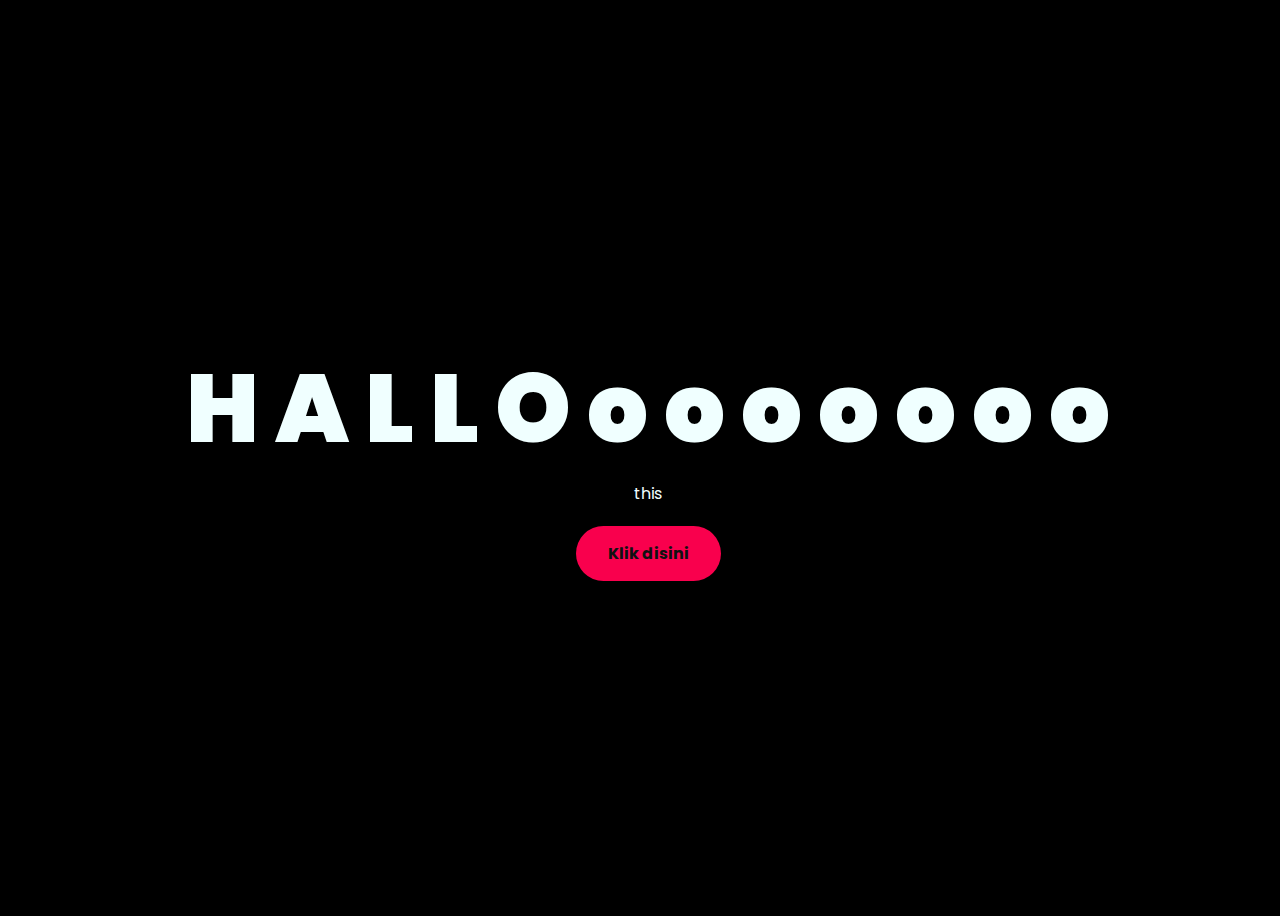
<file: index.html>
<!DOCTYPE html>
<html lang="en">
<head>
    <meta charset="UTF-8">
    <meta http-equiv="X-UA-Compatible" content="IE=edge">
    <meta name="viewport" content="width=device-width, initial-scale=1.0">
    <link rel="stylesheet" href="css/style.css">
    <link rel="icon" href="img/flowers.png" type="image/x-icon">
    <title>Flowers</title>
</head>
<body>
    <div class="greetings">
    <!-- silahkan menambah kata sesuai keinginan dengan <span>text...</span -->
        <span>H</span>
        <span>A</span>
        <span>L</span>
        <span>L</span>
        <span>O</span>
        <span>o</span>
        <span>o</span>
        <span>o</span>
        <span>o</span>
        <span>o</span>
        <span>o</span>
        <span>o</span>
        
    </div>
    <div class="description">
        <span>this</span>
    </div>

    <div class="button">
    <button>
            <a href="new.html">Klik disini</a>
    </div>

</body>
</html>
</file>
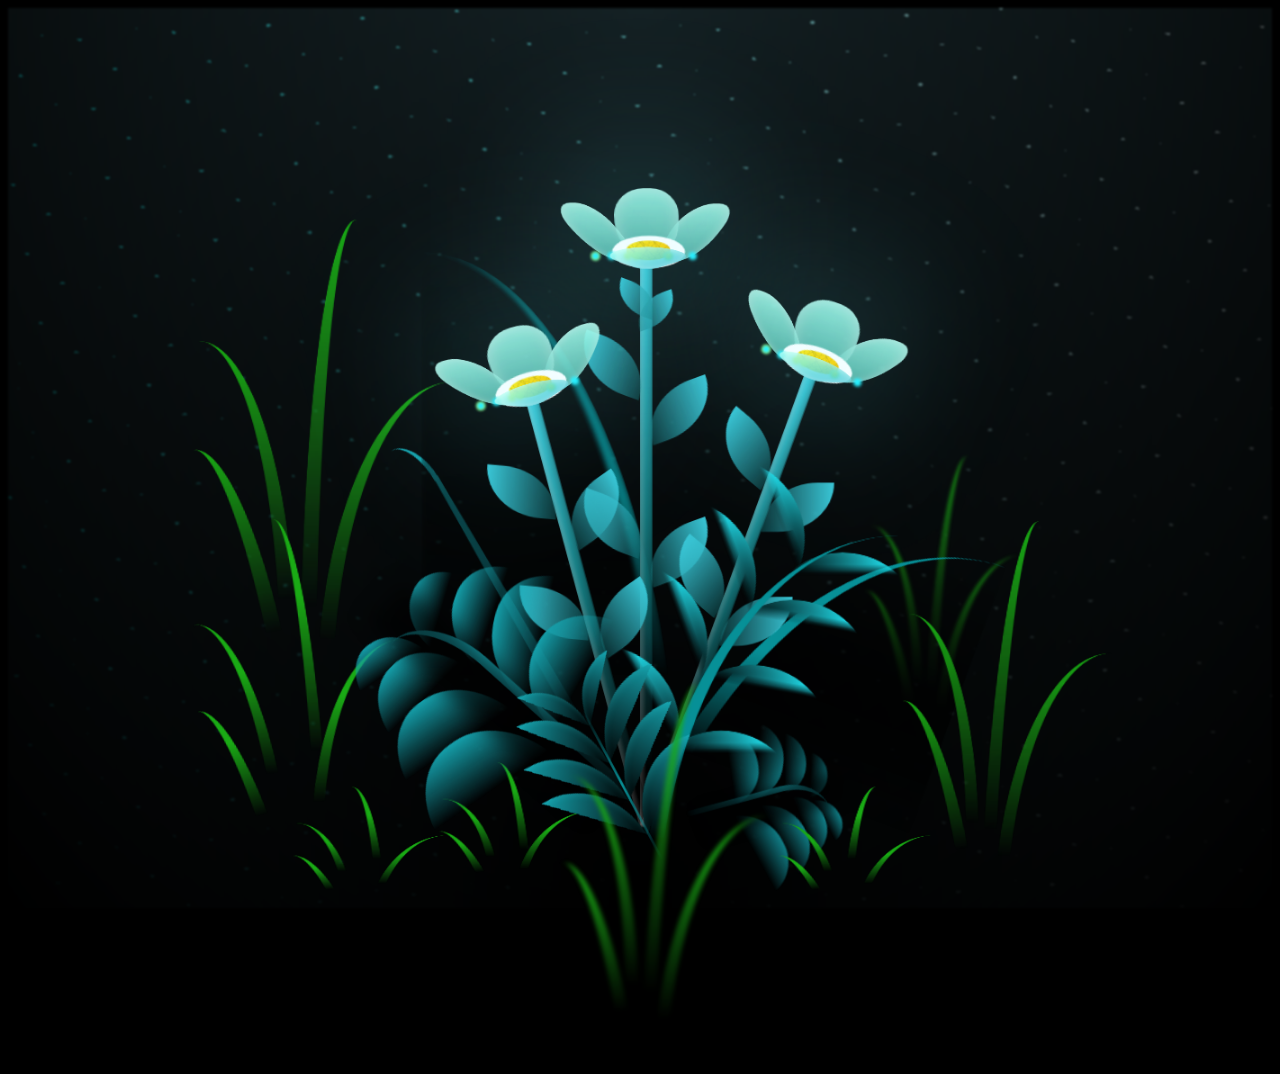
<file: flower.html>
<!DOCTYPE html>
<html lang="en">
<head>
    <meta charset="UTF-8">
    <meta http-equiv="X-UA-Compatible" content="IE=edge">
    <meta name="viewport" content="width=device-width, initial-scale=1.0">
    <link rel="stylesheet" href="css/main.css">
    <link rel="icon" href="img/flowers.png" type="image/x-icon">
    <title>flowers</title>
</head>
<body class="container">
  <!-- Pembuat code: https://codepen.io/mdusmanansari/pen/BamepLe -->
    <div class="night"></div>
    <div class="flowers">
      <div class="flower flower--1">
        <div class="flower__leafs flower__leafs--1">
          <div class="flower__leaf flower__leaf--1"></div>
          <div class="flower__leaf flower__leaf--2"></div>
          <div class="flower__leaf flower__leaf--3"></div>
          <div class="flower__leaf flower__leaf--4"></div>
          <div class="flower__white-circle"></div>
  
          <div class="flower__light flower__light--1"></div>
          <div class="flower__light flower__light--2"></div>
          <div class="flower__light flower__light--3"></div>
          <div class="flower__light flower__light--4"></div>
          <div class="flower__light flower__light--5"></div>
          <div class="flower__light flower__light--6"></div>
          <div class="flower__light flower__light--7"></div>
          <div class="flower__light flower__light--8"></div>
  
        </div>
        <div class="flower__line">
          <div class="flower__line__leaf flower__line__leaf--1"></div>
          <div class="flower__line__leaf flower__line__leaf--2"></div>
          <div class="flower__line__leaf flower__line__leaf--3"></div>
          <div class="flower__line__leaf flower__line__leaf--4"></div>
          <div class="flower__line__leaf flower__line__leaf--5"></div>
          <div class="flower__line__leaf flower__line__leaf--6"></div>
        </div>
      </div>
  
      <div class="flower flower--2">
        <div class="flower__leafs flower__leafs--2">
          <div class="flower__leaf flower__leaf--1"></div>
          <div class="flower__leaf flower__leaf--2"></div>
          <div class="flower__leaf flower__leaf--3"></div>
          <div class="flower__leaf flower__leaf--4"></div>
          <div class="flower__white-circle"></div>
  
          <div class="flower__light flower__light--1"></div>
          <div class="flower__light flower__light--2"></div>
          <div class="flower__light flower__light--3"></div>
          <div class="flower__light flower__light--4"></div>
          <div class="flower__light flower__light--5"></div>
          <div class="flower__light flower__light--6"></div>
          <div class="flower__light flower__light--7"></div>
          <div class="flower__light flower__light--8"></div>
  
        </div>
        <div class="flower__line">
          <div class="flower__line__leaf flower__line__leaf--1"></div>
          <div class="flower__line__leaf flower__line__leaf--2"></div>
          <div class="flower__line__leaf flower__line__leaf--3"></div>
          <div class="flower__line__leaf flower__line__leaf--4"></div>
        </div>
      </div>
  
      <div class="flower flower--3">
        <div class="flower__leafs flower__leafs--3">
          <div class="flower__leaf flower__leaf--1"></div>
          <div class="flower__leaf flower__leaf--2"></div>
          <div class="flower__leaf flower__leaf--3"></div>
          <div class="flower__leaf flower__leaf--4"></div>
          <div class="flower__white-circle"></div>
  
          <div class="flower__light flower__light--1"></div>
          <div class="flower__light flower__light--2"></div>
          <div class="flower__light flower__light--3"></div>
          <div class="flower__light flower__light--4"></div>
          <div class="flower__light flower__light--5"></div>
          <div class="flower__light flower__light--6"></div>
          <div class="flower__light flower__light--7"></div>
          <div class="flower__light flower__light--8"></div>
  
        </div>
        <div class="flower__line">
          <div class="flower__line__leaf flower__line__leaf--1"></div>
          <div class="flower__line__leaf flower__line__leaf--2"></div>
          <div class="flower__line__leaf flower__line__leaf--3"></div>
          <div class="flower__line__leaf flower__line__leaf--4"></div>
        </div>
      </div>
  
      <div class="grow-ans" style="--d:1.2s">
        <div class="flower__g-long">
          <div class="flower__g-long__top"></div>
          <div class="flower__g-long__bottom"></div>
        </div>
      </div>
  
      <div class="growing-grass">
        <div class="flower__grass flower__grass--1">
          <div class="flower__grass--top"></div>
          <div class="flower__grass--bottom"></div>
          <div class="flower__grass__leaf flower__grass__leaf--1"></div>
          <div class="flower__grass__leaf flower__grass__leaf--2"></div>
          <div class="flower__grass__leaf flower__grass__leaf--3"></div>
          <div class="flower__grass__leaf flower__grass__leaf--4"></div>
          <div class="flower__grass__leaf flower__grass__leaf--5"></div>
          <div class="flower__grass__leaf flower__grass__leaf--6"></div>
          <div class="flower__grass__leaf flower__grass__leaf--7"></div>
          <div class="flower__grass__leaf flower__grass__leaf--8"></div>
          <div class="flower__grass__overlay"></div>
        </div>
      </div>
  
      <div class="growing-grass">
        <div class="flower__grass flower__grass--2">
          <div class="flower__grass--top"></div>
          <div class="flower__grass--bottom"></div>
          <div class="flower__grass__leaf flower__grass__leaf--1"></div>
          <div class="flower__grass__leaf flower__grass__leaf--2"></div>
          <div class="flower__grass__leaf flower__grass__leaf--3"></div>
          <div class="flower__grass__leaf flower__grass__leaf--4"></div>
          <div class="flower__grass__leaf flower__grass__leaf--5"></div>
          <div class="flower__grass__leaf flower__grass__leaf--6"></div>
          <div class="flower__grass__leaf flower__grass__leaf--7"></div>
          <div class="flower__grass__leaf flower__grass__leaf--8"></div>
          <div class="flower__grass__overlay"></div>
        </div>
      </div>
  
      <div class="grow-ans" style="--d:2.4s">
        <div class="flower__g-right flower__g-right--1">
          <div class="leaf"></div>
        </div>
      </div>
  
      <div class="grow-ans" style="--d:2.8s">
        <div class="flower__g-right flower__g-right--2">
          <div class="leaf"></div>
        </div>
      </div>
  
      <div class="grow-ans" style="--d:2.8s">
        <div class="flower__g-front">
          <div class="flower__g-front__leaf-wrapper flower__g-front__leaf-wrapper--1">
            <div class="flower__g-front__leaf"></div>
          </div>
          <div class="flower__g-front__leaf-wrapper flower__g-front__leaf-wrapper--2">
            <div class="flower__g-front__leaf"></div>
          </div>
          <div class="flower__g-front__leaf-wrapper flower__g-front__leaf-wrapper--3">
            <div class="flower__g-front__leaf"></div>
          </div>
          <div class="flower__g-front__leaf-wrapper flower__g-front__leaf-wrapper--4">
            <div class="flower__g-front__leaf"></div>
          </div>
          <div class="flower__g-front__leaf-wrapper flower__g-front__leaf-wrapper--5">
            <div class="flower__g-front__leaf"></div>
          </div>
          <div class="flower__g-front__leaf-wrapper flower__g-front__leaf-wrapper--6">
            <div class="flower__g-front__leaf"></div>
          </div>
          <div class="flower__g-front__leaf-wrapper flower__g-front__leaf-wrapper--7">
            <div class="flower__g-front__leaf"></div>
          </div>
          <div class="flower__g-front__leaf-wrapper flower__g-front__leaf-wrapper--8">
            <div class="flower__g-front__leaf"></div>
          </div>
          <div class="flower__g-front__line"></div>
        </div>
      </div>
  
      <div class="grow-ans" style="--d:3.2s">
        <div class="flower__g-fr">
          <div class="leaf"></div>
          <div class="flower__g-fr__leaf flower__g-fr__leaf--1"></div>
          <div class="flower__g-fr__leaf flower__g-fr__leaf--2"></div>
          <div class="flower__g-fr__leaf flower__g-fr__leaf--3"></div>
          <div class="flower__g-fr__leaf flower__g-fr__leaf--4"></div>
          <div class="flower__g-fr__leaf flower__g-fr__leaf--5"></div>
          <div class="flower__g-fr__leaf flower__g-fr__leaf--6"></div>
          <div class="flower__g-fr__leaf flower__g-fr__leaf--7"></div>
          <div class="flower__g-fr__leaf flower__g-fr__leaf--8"></div>
        </div>
      </div>
  
      <div class="long-g long-g--0">
        <div class="grow-ans" style="--d:3s">
          <div class="leaf leaf--0"></div>
        </div>
        <div class="grow-ans" style="--d:2.2s">
          <div class="leaf leaf--1"></div>
        </div>
        <div class="grow-ans" style="--d:3.4s">
          <div class="leaf leaf--2"></div>
        </div>
        <div class="grow-ans" style="--d:3.6s">
          <div class="leaf leaf--3"></div>
        </div>
      </div>
  
      <div class="long-g long-g--1">
        <div class="grow-ans" style="--d:3.6s">
          <div class="leaf leaf--0"></div>
        </div>
        <div class="grow-ans" style="--d:3.8s">
          <div class="leaf leaf--1"></div>
        </div>
        <div class="grow-ans" style="--d:4s">
          <div class="leaf leaf--2"></div>
        </div>
        <div class="grow-ans" style="--d:4.2s">
          <div class="leaf leaf--3"></div>
        </div>
      </div>
  
      <div class="long-g long-g--2">
        <div class="grow-ans" style="--d:4s">
          <div class="leaf leaf--0"></div>
        </div>
        <div class="grow-ans" style="--d:4.2s">
          <div class="leaf leaf--1"></div>
        </div>
        <div class="grow-ans" style="--d:4.4s">
          <div class="leaf leaf--2"></div>
        </div>
        <div class="grow-ans" style="--d:4.6s">
          <div class="leaf leaf--3"></div>
        </div>
      </div>
  
      <div class="long-g long-g--3">
        <div class="grow-ans" style="--d:4s">
          <div class="leaf leaf--0"></div>
        </div>
        <div class="grow-ans" style="--d:4.2s">
          <div class="leaf leaf--1"></div>
        </div>
        <div class="grow-ans" style="--d:3s">
          <div class="leaf leaf--2"></div>
        </div>
        <div class="grow-ans" style="--d:3.6s">
          <div class="leaf leaf--3"></div>
        </div>
      </div>
  
      <div class="long-g long-g--4">
        <div class="grow-ans" style="--d:4s">
          <div class="leaf leaf--0"></div>
        </div>
        <div class="grow-ans" style="--d:4.2s">
          <div class="leaf leaf--1"></div>
        </div>
        <div class="grow-ans" style="--d:3s">
          <div class="leaf leaf--2"></div>
        </div>
        <div class="grow-ans" style="--d:3.6s">
          <div class="leaf leaf--3"></div>
        </div>
      </div>
  
      <div class="long-g long-g--5">
        <div class="grow-ans" style="--d:4s">
          <div class="leaf leaf--0"></div>
        </div>
        <div class="grow-ans" style="--d:4.2s">
          <div class="leaf leaf--1"></div>
        </div>
        <div class="grow-ans" style="--d:3s">
          <div class="leaf leaf--2"></div>
        </div>
        <div class="grow-ans" style="--d:3.6s">
          <div class="leaf leaf--3"></div>
        </div>
      </div>
  
      <div class="long-g long-g--6">
        <div class="grow-ans" style="--d:4.2s">
          <div class="leaf leaf--0"></div>
        </div>
        <div class="grow-ans" style="--d:4.4s">
          <div class="leaf leaf--1"></div>
        </div>
        <div class="grow-ans" style="--d:4.6s">
          <div class="leaf leaf--2"></div>
        </div>
        <div class="grow-ans" style="--d:4.8s">
          <div class="leaf leaf--3"></div>
        </div>
      </div>
  
      <div class="long-g long-g--7">
        <div class="grow-ans" style="--d:3s">
          <div class="leaf leaf--0"></div>
        </div>
        <div class="grow-ans" style="--d:3.2s">
          <div class="leaf leaf--1"></div>
        </div>
        <div class="grow-ans" style="--d:3.5s">
          <div class="leaf leaf--2"></div>
        </div>
        <div class="grow-ans" style="--d:3.6s">
          <div class="leaf leaf--3"></div>
        </div>
      </div>
    </div>
    <script src="main.js"></script>
  </body>

  
</html>
</file>
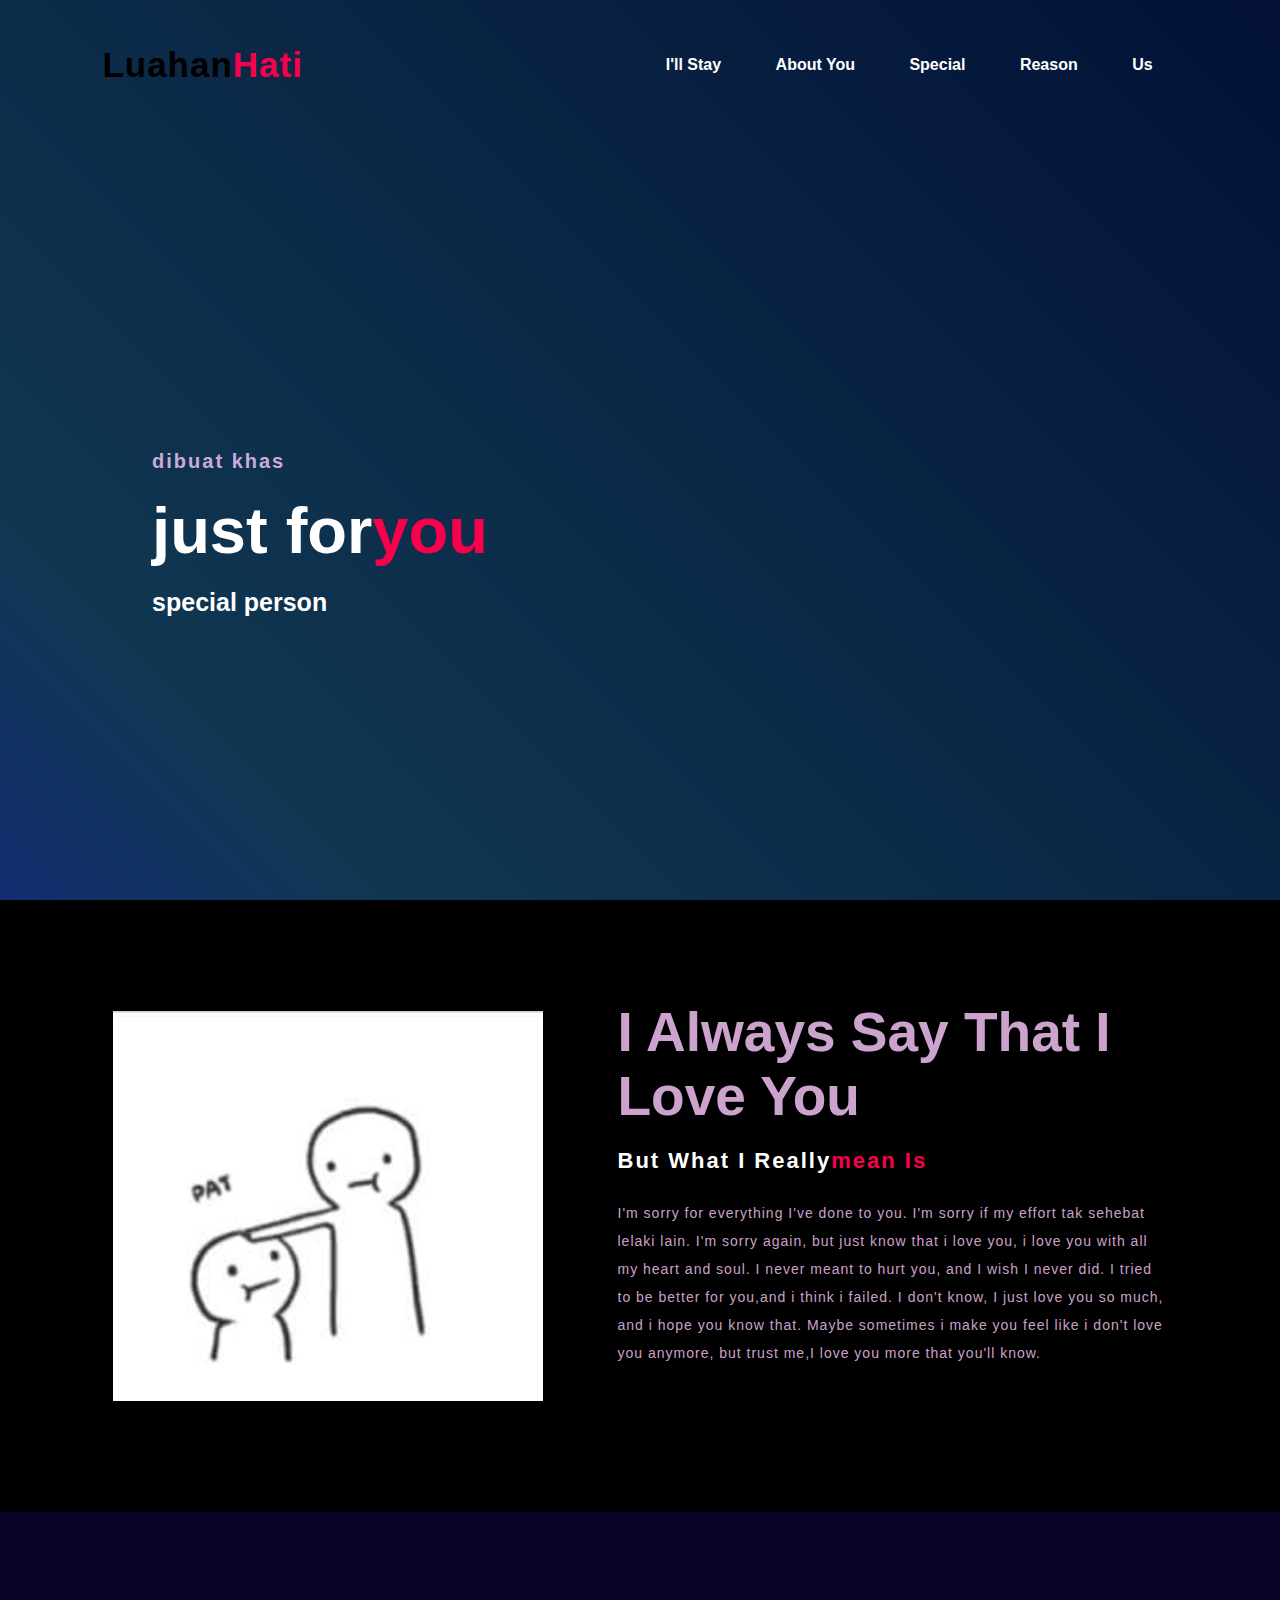
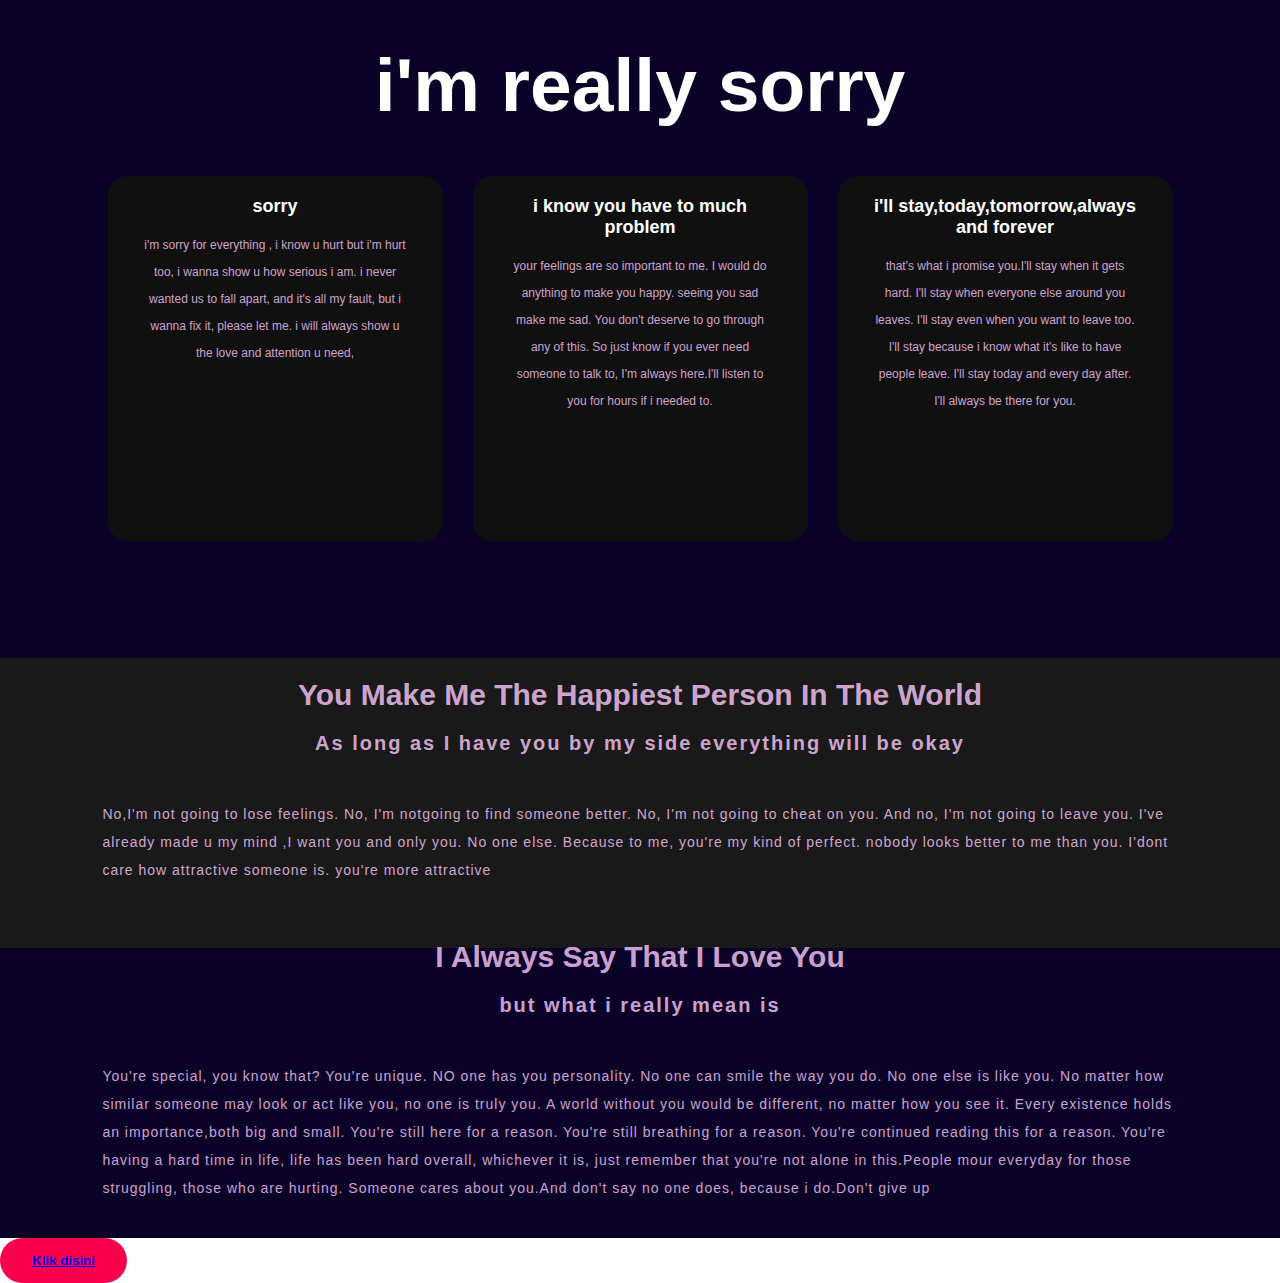
<file: new.html>
<!DOCTYPE html>
<html lang="en">
<head>
    <title>kopi</title>
    <meta charset="UTF-8">
    <meta http-equiv="X-UA-Compatible" content="IE=edge">
    <meta name="viewport" content="width=device-width, initial-scale=1.0">
    
 
    <link rel="preconnect" href="https://fonts.googleapis.com">
<link rel="preconnect" href="https://fonts.gstatic.com" crossorigin>
<link href="https://fonts.googleapis.com/css2?family=Playpen+Sans:wght@200&display=swap" rel="stylesheet">
<link rel="stylesheet" type="text/css" href="css/new.css">
</head>
<body>
    <div class="container">
       
        <div class="hero">
            <nav>
                <h2 class="logo">Luahan<span>Hati</span></h2>
                <ul>
                    <li><a href="stay.html">i'll stay</a></li>
                    <li><a href='#'>about you</a></li>
                    <li><a href='#'>special</a></li>
                    <li><a href="reason.html">reason</a></li>
                    <li><a href='#'>us</a></li>
                </ul>
            </nav>
            
            <div class="content">
                <h4>dibuat khas</h4>
                <h1>just for<span>you</span></h1>
                <h3>special person</h3>
               
            </div>
        </div>
        <section class="about">
            <div class="main">
                <img src="lolipop.jpg.jpg">
                <div class="about-text">
                    <h2>I always say that I love you</h2>
                    <h5>but what I really<span>mean is</span></h5>
                    <p> 
                     I'm sorry for everything I've done to you.
                     I'm sorry if my effort tak sehebat lelaki lain.
                     I'm sorry again, but just know that i love you, 
                     i love you with all my heart and soul.
                     I never meant to hurt you, and I wish I never did. 
                     I tried to be better for you,and i think i failed.
                     I don't know, I just love you so much, and i hope you know that.
                     Maybe sometimes i make you feel like i don't love you anymore,
                     but trust me,I love you more that you'll know.
                    </p>
                    
                </div>
            </div>
        </section>
        <div class="service">
            <div class="title">
                <h2>i'm really sorry</h2>
            </div>
            <div class="box">
                <div class="card">
                    <i class="fa-solid fa-bars"></i>
                    <h5>sorry</h5>
                    <div class="pra">
                        <p>i'm sorry for everything
                            , i know u hurt but i'm hurt too,
                             i wanna show u how serious i am.
                              i never wanted us to fall apart, 
                              and it's all my fault, but i wanna fix it,
                               please let me. i will always show u the love and 
                               attention u need,
                            </p>
                    </div>
                </div>
                
                <div class="card">
                    <i class="fa-solid fa-heart"></i>
                    <h5>i know you have to much problem</h5>
                    <div class="pra">
                        <p>your feelings are so important to me.
                            I would do anything to make you happy.
                            seeing you sad make me sad.
                            You don't deserve to go through any of this.
                            So just know if you ever need someone to talk to,
                            I'm always here.I'll listen to you for hours if i needed to. 
                        </p>
                    </div>
                </div>

                <div class="card">
                    <i class="fa-regular fa-bell"></i>
                    <h5>i'll stay,today,tomorrow,always and forever</h5>
                    <div class="pra">
                        <p> that's what i promise you.I'll stay when it gets hard.
                            I'll stay when everyone else around you leaves.
                            I'll stay even when you want to leave too.
                            I'll stay because i know what it's like to have people leave.
                            I'll stay today and every day after.
                            I'll always be there for you.</p>
                    </div>
                </div>
            </div>
        </div>

        <div class="talk">
            <h5>you make me the happiest person in the world</h5>
            <h4>As long as I have you by my side everything will be okay</h4>
            <p> 
                No,I'm not going to lose feelings.
                No, I'm notgoing to find someone better.
                No, I'm not going to cheat on you.
                And no, I'm not going to leave you.
                I've already made u my mind ,I want you and only you.
                No one else. Because to me, you're my kind of perfect.
                nobody looks better to me than you.
                I'dont care how attractive someone is.
                you're more attractive 
            </p>
           
        </div>
        <div class="tell">
            <h5>i always say that i Love you</h5>
            <h4>but what i really mean is</h4>
            <p>  
                You're special, you know that? You're unique.
                NO one has you personality. No one can smile the way you do.
                No one else is like you. No matter how similar someone may look or act like you,
                no one is truly you. A world without you would be different, no matter how you see it.
                Every existence holds an importance,both big and small. You're still here for a reason.
                You're still breathing for a reason. You're continued reading this for a reason.
                You're having a hard time in life, life has been hard overall, whichever it is,
                just remember that you're not alone in this.People mour everyday for those struggling,
                those who are hurting. Someone cares about you.And don't say no one does,
                because i do.Don't give up 
            </p>
           
        </div>
            <div class="button">
            <button>
                    <a href="flower.html">Klik disini</a>
            </div>
    </div>
</body>
</html>
</file>
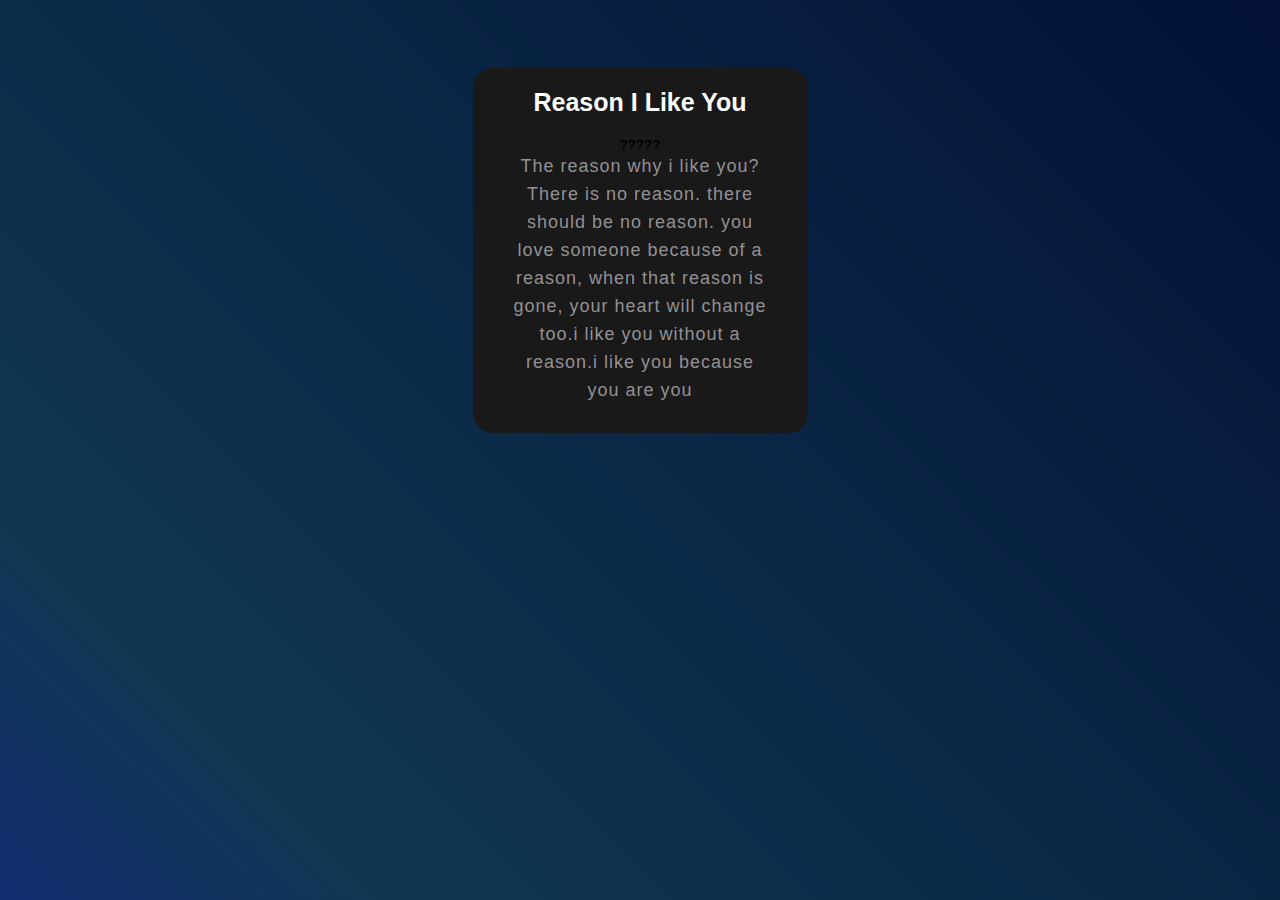
<file: reason.html>
<!DOCTYPE html>
<html lang="en">
    <head>
        <title>reason</title>
        <link rel="stylesheet" type="text/css" href="css/reason.css">
    </head>
    <body>
        <div class="container">
            <div class="box">
        <section class="about">
            <div class="card">
                <div class="about-text">
                    <h2>reason i like you</h2>
                    <h5>??<span>???</span></h5>
                    <p> 
                        The reason why i like you? There is no reason. there should be no
                        reason. you love someone because of a reason, when that
                        reason is gone, your heart will change too.i like you without a
                        reason.i like you because you are you
                    </p>
                
                </div>
            </div>
        </section>
        </div>
        </div>
    </body>
</html>
</file>
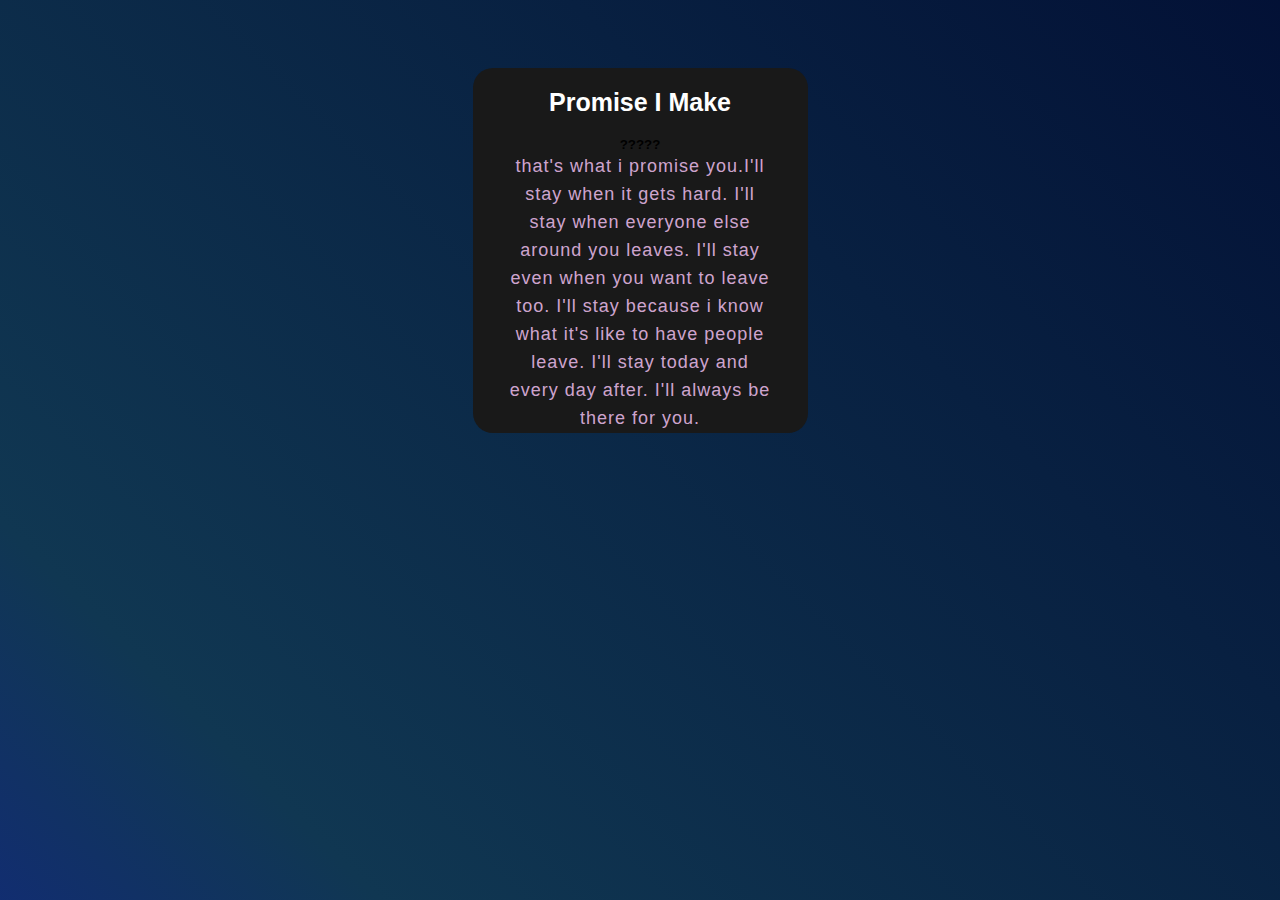
<file: stay.html>
<!DOCTYPE html>
<html lang="en">
    <head>
        <title>reason</title>
        <link rel="stylesheet" type="text/css" href="css/stay.css">
    </head>
    <body>
        <div class="container">
            <div class="box">
        <section class="about">
            <div class="card">
                <div class="about-text">
                    <h2>promise i make</h2>
                    <h5>??<span>???</span></h5>
                    <p> 
                        that's what i promise you.I'll stay when it gets hard.
                        I'll stay when everyone else around you leaves.
                        I'll stay even when you want to leave too.
                        I'll stay because i know what it's like to have people leave.
                        I'll stay today and every day after.
                        I'll always be there for you.
                    </p>
                
                </div>
            </div>
        </section>
        </div>
        </div>
    </body>
</html>
</file>
<file: css/style.css>
@import url('https://fonts.googleapis.com/css2?family=Poppins:ital,wght@0,500;1,900&display=swap');
*{
    font-family: 'Poppins',cursive;
}

button{
    background-color: #f9004d;
    color:white;
    text-decoration: none;
    border: 2px solid transparent;
    font-weight: bold;
    padding: 13px 30px;
    border-radius: 30px;
    transition: .4s;
}
button:hover{
    background-color:transparent;
    border:2px solid #f9004d;
    cursor:pointer;
}

body{
    color: azure;
    width: 100%;
    height: 100vh;
    display: flex;
    flex-direction: column;
    align-items: center; 
    justify-content: center;
    background-color: rgb(0, 0, 0);
}
.greetings{
    font-size: 6rem;
    font-weight: 900;
}
.greetings > span{
    animation: glow 3s ease-in-out infinite;
}
@keyframes glow{
    0%, 100%{
        color: #fff;
        text-shadow: 0 0 12px #39c6d6, 0 0 50px #39c6d6, 0 0 100px #39c6d6;
    }
    10%, 50%{
        color: #111;
        text-shadow: none;
    }
}


.description{
    font-size: 1rem;
    margin-bottom: 20px;
}

.button a{
    text-decoration: none;
    font-size: 1rem;
    color: #111;
}

@media screen and (max-width:574px){
    .greetings{
        display: block;
        font-size: 3rem;
        font-weight: 500;
        text-align: center;
    }
    .description{
        font-size: 1rem;
    }
    
    .button a{
        font-size: .5rem;
    }
}
</file>
<file: css/main.css>
*,
@media screen and (max-width:767px) {
  
}
*::after,
*::before {
  padding: 0;
  margin: 0;
  box-sizing: border-box;
}

:root {
  --dark-color: #000;
}

body {
  display: flex;
  align-items: flex-end;
  justify-content: center;
  min-height: 100vh;
  background-color: var(--dark-color);
  overflow: hidden;
  perspective: 1000px;
}

.night {
  position: fixed;
  left: 50%;
  top: 0;
  transform: translateX(-50%);
  width: 100%;
  height: 100%;
  filter: blur(0.1vmin);
  background-image: radial-gradient(ellipse at top, transparent 0%, var(--dark-color)), radial-gradient(ellipse at bottom, var(--dark-color), rgba(145, 233, 255, 0.2)), repeating-linear-gradient(220deg, rgb(0, 0, 0) 0px, rgb(0, 0, 0) 19px, transparent 19px, transparent 22px), repeating-linear-gradient(189deg, rgb(0, 0, 0) 0px, rgb(0, 0, 0) 19px, transparent 19px, transparent 22px), repeating-linear-gradient(148deg, rgb(0, 0, 0) 0px, rgb(0, 0, 0) 19px, transparent 19px, transparent 22px), linear-gradient(90deg, rgb(0, 255, 250), rgb(240, 240, 240));
}

.flowers {
  position: relative;
  transform: scale(0.9);
}

.flower {
  position: absolute;
  bottom: 10vmin;
  transform-origin: bottom center;
  z-index: 10;
  --fl-speed: 0.8s;
}
.flower--1 {
  -webkit-animation: moving-flower-1 4s linear infinite;
          animation: moving-flower-1 4s linear infinite;
}
.flower--1 .flower__line {
  height: 70vmin;
  -webkit-animation-delay: 0.3s;
          animation-delay: 0.3s;
}
.flower--1 .flower__line__leaf--1 {
  -webkit-animation: blooming-leaf-right var(--fl-speed) 1.6s backwards;
          animation: blooming-leaf-right var(--fl-speed) 1.6s backwards;
}
.flower--1 .flower__line__leaf--2 {
  -webkit-animation: blooming-leaf-right var(--fl-speed) 1.4s backwards;
          animation: blooming-leaf-right var(--fl-speed) 1.4s backwards;
}
.flower--1 .flower__line__leaf--3 {
  -webkit-animation: blooming-leaf-left var(--fl-speed) 1.2s backwards;
          animation: blooming-leaf-left var(--fl-speed) 1.2s backwards;
}
.flower--1 .flower__line__leaf--4 {
  -webkit-animation: blooming-leaf-left var(--fl-speed) 1s backwards;
          animation: blooming-leaf-left var(--fl-speed) 1s backwards;
}
.flower--1 .flower__line__leaf--5 {
  -webkit-animation: blooming-leaf-right var(--fl-speed) 1.8s backwards;
          animation: blooming-leaf-right var(--fl-speed) 1.8s backwards;
}
.flower--1 .flower__line__leaf--6 {
  -webkit-animation: blooming-leaf-left var(--fl-speed) 2s backwards;
          animation: blooming-leaf-left var(--fl-speed) 2s backwards;
}
.flower--2 {
  left: 50%;
  transform: rotate(20deg);
  -webkit-animation: moving-flower-2 4s linear infinite;
          animation: moving-flower-2 4s linear infinite;
}
.flower--2 .flower__line {
  height: 60vmin;
  -webkit-animation-delay: 0.6s;
          animation-delay: 0.6s;
}
.flower--2 .flower__line__leaf--1 {
  -webkit-animation: blooming-leaf-right var(--fl-speed) 1.9s backwards;
          animation: blooming-leaf-right var(--fl-speed) 1.9s backwards;
}
.flower--2 .flower__line__leaf--2 {
  -webkit-animation: blooming-leaf-right var(--fl-speed) 1.7s backwards;
          animation: blooming-leaf-right var(--fl-speed) 1.7s backwards;
}
.flower--2 .flower__line__leaf--3 {
  -webkit-animation: blooming-leaf-left var(--fl-speed) 1.5s backwards;
          animation: blooming-leaf-left var(--fl-speed) 1.5s backwards;
}
.flower--2 .flower__line__leaf--4 {
  -webkit-animation: blooming-leaf-left var(--fl-speed) 1.3s backwards;
          animation: blooming-leaf-left var(--fl-speed) 1.3s backwards;
}
.flower--3 {
  left: 50%;
  transform: rotate(-15deg);
  -webkit-animation: moving-flower-3 4s linear infinite;
          animation: moving-flower-3 4s linear infinite;
}
.flower--3 .flower__line {
  -webkit-animation-delay: 0.9s;
          animation-delay: 0.9s;
}
.flower--3 .flower__line__leaf--1 {
  -webkit-animation: blooming-leaf-right var(--fl-speed) 2.5s backwards;
          animation: blooming-leaf-right var(--fl-speed) 2.5s backwards;
}
.flower--3 .flower__line__leaf--2 {
  -webkit-animation: blooming-leaf-right var(--fl-speed) 2.3s backwards;
          animation: blooming-leaf-right var(--fl-speed) 2.3s backwards;
}
.flower--3 .flower__line__leaf--3 {
  -webkit-animation: blooming-leaf-left var(--fl-speed) 2.1s backwards;
          animation: blooming-leaf-left var(--fl-speed) 2.1s backwards;
}
.flower--3 .flower__line__leaf--4 {
  -webkit-animation: blooming-leaf-left var(--fl-speed) 1.9s backwards;
          animation: blooming-leaf-left var(--fl-speed) 1.9s backwards;
}
.flower__leafs {
  position: relative;
  -webkit-animation: blooming-flower 2s backwards;
          animation: blooming-flower 2s backwards;
}
.flower__leafs--1 {
  -webkit-animation-delay: 1.1s;
          animation-delay: 1.1s;
}
.flower__leafs--2 {
  -webkit-animation-delay: 1.4s;
          animation-delay: 1.4s;
}
.flower__leafs--3 {
  -webkit-animation-delay: 1.7s;
          animation-delay: 1.7s;
}
.flower__leafs::after {
  content: "";
  position: absolute;
  left: 0;
  top: 0;
  transform: translate(-50%, -100%);
  width: 8vmin;
  height: 8vmin;
  background-color: #6bf0ff;
  filter: blur(10vmin);
}
.flower__leaf {
  position: absolute;
  bottom: 0;
  left: 50%;
  width: 8vmin;
  height: 11vmin;
  border-radius: 51% 49% 47% 53%/44% 45% 55% 69%;
  background-color: #a7ffee;
  background-image: linear-gradient(to top, #54b8aa, #a7ffee);
  transform-origin: bottom center;
  opacity: 0.9;
  box-shadow: inset 0 0 2vmin rgba(255, 255, 255, 0.5);
}
.flower__leaf--1 {
  transform: translate(-10%, 1%) rotateY(40deg) rotateX(-50deg);
}
.flower__leaf--2 {
  transform: translate(-50%, -4%) rotateX(40deg);
}
.flower__leaf--3 {
  transform: translate(-90%, 0%) rotateY(45deg) rotateX(50deg);
}
.flower__leaf--4 {
  width: 8vmin;
  height: 8vmin;
  transform-origin: bottom left;
  border-radius: 4vmin 10vmin 4vmin 4vmin;
  transform: translate(0%, 18%) rotateX(70deg) rotate(-43deg);
  background-image: linear-gradient(to top, #39c6d6, #a7ffee);
  z-index: 1;
  opacity: 0.8;
}
.flower__white-circle {
  position: absolute;
  left: -3.5vmin;
  top: -3vmin;
  width: 9vmin;
  height: 4vmin;
  border-radius: 50%;
  background-color: #fff;
}
.flower__white-circle::after {
  content: "";
  position: absolute;
  left: 50%;
  top: 45%;
  transform: translate(-50%, -50%);
  width: 60%;
  height: 60%;
  border-radius: inherit;
  background-image: repeating-linear-gradient(135deg, rgba(0, 0, 0, 0.03) 0px, rgba(0, 0, 0, 0.03) 1px, transparent 1px, transparent 12px), repeating-linear-gradient(45deg, rgba(0, 0, 0, 0.03) 0px, rgba(0, 0, 0, 0.03) 1px, transparent 1px, transparent 12px), repeating-linear-gradient(67.5deg, rgba(0, 0, 0, 0.03) 0px, rgba(0, 0, 0, 0.03) 1px, transparent 1px, transparent 12px), repeating-linear-gradient(135deg, rgba(0, 0, 0, 0.03) 0px, rgba(0, 0, 0, 0.03) 1px, transparent 1px, transparent 12px), repeating-linear-gradient(45deg, rgba(0, 0, 0, 0.03) 0px, rgba(0, 0, 0, 0.03) 1px, transparent 1px, transparent 12px), repeating-linear-gradient(112.5deg, rgba(0, 0, 0, 0.03) 0px, rgba(0, 0, 0, 0.03) 1px, transparent 1px, transparent 12px), repeating-linear-gradient(112.5deg, rgba(0, 0, 0, 0.03) 0px, rgba(0, 0, 0, 0.03) 1px, transparent 1px, transparent 12px), repeating-linear-gradient(45deg, rgba(0, 0, 0, 0.03) 0px, rgba(0, 0, 0, 0.03) 1px, transparent 1px, transparent 12px), repeating-linear-gradient(22.5deg, rgba(0, 0, 0, 0.03) 0px, rgba(0, 0, 0, 0.03) 1px, transparent 1px, transparent 12px), repeating-linear-gradient(45deg, rgba(0, 0, 0, 0.03) 0px, rgba(0, 0, 0, 0.03) 1px, transparent 1px, transparent 12px), repeating-linear-gradient(22.5deg, rgba(0, 0, 0, 0.03) 0px, rgba(0, 0, 0, 0.03) 1px, transparent 1px, transparent 12px), repeating-linear-gradient(135deg, rgba(0, 0, 0, 0.03) 0px, rgba(0, 0, 0, 0.03) 1px, transparent 1px, transparent 12px), repeating-linear-gradient(157.5deg, rgba(0, 0, 0, 0.03) 0px, rgba(0, 0, 0, 0.03) 1px, transparent 1px, transparent 12px), repeating-linear-gradient(67.5deg, rgba(0, 0, 0, 0.03) 0px, rgba(0, 0, 0, 0.03) 1px, transparent 1px, transparent 12px), repeating-linear-gradient(67.5deg, rgba(0, 0, 0, 0.03) 0px, rgba(0, 0, 0, 0.03) 1px, transparent 1px, transparent 12px), linear-gradient(90deg, rgb(255, 235, 18), rgb(255, 206, 0));
}
.flower__line {
  height: 55vmin;
  width: 1.5vmin;
  background-image: linear-gradient(to left, rgba(0, 0, 0, 0.2), transparent, rgba(255, 255, 255, 0.2)), linear-gradient(to top, transparent 10%, #14757a, #39c6d6);
  box-shadow: inset 0 0 2px rgba(0, 0, 0, 0.5);
  -webkit-animation: grow-flower-tree 4s backwards;
          animation: grow-flower-tree 4s backwards;
}
.flower__line__leaf {
  --w: 7vmin;
  --h: calc(var(--w) + 2vmin);
  position: absolute;
  top: 20%;
  left: 90%;
  width: var(--w);
  height: var(--h);
  border-top-right-radius: var(--h);
  border-bottom-left-radius: var(--h);
  background-image: linear-gradient(to top, rgba(20, 117, 122, 0.4), #39c6d6);
}
.flower__line__leaf--1 {
  transform: rotate(70deg) rotateY(30deg);
}
.flower__line__leaf--2 {
  top: 45%;
  transform: rotate(70deg) rotateY(30deg);
}
.flower__line__leaf--3, .flower__line__leaf--4, .flower__line__leaf--6 {
  border-top-right-radius: 0;
  border-bottom-left-radius: 0;
  border-top-left-radius: var(--h);
  border-bottom-right-radius: var(--h);
  left: -460%;
  top: 12%;
  transform: rotate(-70deg) rotateY(30deg);
}
.flower__line__leaf--4 {
  top: 40%;
}
.flower__line__leaf--5 {
  top: 0;
  transform-origin: left;
  transform: rotate(70deg) rotateY(30deg) scale(0.6);
}
.flower__line__leaf--6 {
  top: -2%;
  left: -450%;
  transform-origin: right;
  transform: rotate(-70deg) rotateY(30deg) scale(0.6);
}
.flower__light {
  position: absolute;
  bottom: 0vmin;
  width: 1vmin;
  height: 1vmin;
  background-color: rgb(255, 251, 0);
  border-radius: 50%;
  filter: blur(0.2vmin);
  -webkit-animation: light-ans 4s linear infinite backwards;
          animation: light-ans 4s linear infinite backwards;
}
.flower__light:nth-child(odd) {
  background-color: #23f0ff;
}
.flower__light--1 {
  left: -2vmin;
  -webkit-animation-delay: 1s;
          animation-delay: 1s;
}
.flower__light--2 {
  left: 3vmin;
  -webkit-animation-delay: 0.5s;
          animation-delay: 0.5s;
}
.flower__light--3 {
  left: -6vmin;
  -webkit-animation-delay: 0.3s;
          animation-delay: 0.3s;
}
.flower__light--4 {
  left: 6vmin;
  -webkit-animation-delay: 0.9s;
          animation-delay: 0.9s;
}
.flower__light--5 {
  left: -1vmin;
  -webkit-animation-delay: 1.5s;
          animation-delay: 1.5s;
}
.flower__light--6 {
  left: -4vmin;
  -webkit-animation-delay: 3s;
          animation-delay: 3s;
}
.flower__light--7 {
  left: 3vmin;
  -webkit-animation-delay: 2s;
          animation-delay: 2s;
}
.flower__light--8 {
  left: -6vmin;
  -webkit-animation-delay: 3.5s;
          animation-delay: 3.5s;
}
.flower__grass {
  --c: #159faa;
  --line-w: 1.5vmin;
  position: absolute;
  bottom: 12vmin;
  left: -7vmin;
  display: flex;
  flex-direction: column;
  align-items: flex-end;
  z-index: 20;
  transform-origin: bottom center;
  transform: rotate(-48deg) rotateY(40deg);
}
.flower__grass--1 {
  -webkit-animation: moving-grass 2s linear infinite;
          animation: moving-grass 2s linear infinite;
}
.flower__grass--2 {
  left: 2vmin;
  bottom: 10vmin;
  transform: scale(0.5) rotate(75deg) rotateX(10deg) rotateY(-200deg);
  opacity: 0.8;
  z-index: 0;
  -webkit-animation: moving-grass--2 1.5s linear infinite;
          animation: moving-grass--2 1.5s linear infinite;
}
.flower__grass--top {
  width: 7vmin;
  height: 10vmin;
  border-top-right-radius: 100%;
  border-right: var(--line-w) solid var(--c);
  transform-origin: bottom center;
  transform: rotate(-2deg);
}
.flower__grass--bottom {
  margin-top: -2px;
  width: var(--line-w);
  height: 25vmin;
  background-image: linear-gradient(to top, transparent, var(--c));
}
.flower__grass__leaf {
  --size: 10vmin;
  position: absolute;
  width: calc(var(--size) * 2.1);
  height: var(--size);
  border-top-left-radius: var(--size);
  border-top-right-radius: var(--size);
  background-image: linear-gradient(to top, transparent, transparent 30%, var(--c));
  z-index: 100;
}
.flower__grass__leaf--1 {
  top: -6%;
  left: 30%;
  --size: 6vmin;
  transform: rotate(-20deg);
  -webkit-animation: growing-grass-ans--1 2s 2.6s backwards;
          animation: growing-grass-ans--1 2s 2.6s backwards;
}
@-webkit-keyframes growing-grass-ans--1 {
  0% {
    transform-origin: bottom left;
    transform: rotate(-20deg) scale(0);
  }
}
@keyframes growing-grass-ans--1 {
  0% {
    transform-origin: bottom left;
    transform: rotate(-20deg) scale(0);
  }
}
.flower__grass__leaf--2 {
  top: -5%;
  left: -110%;
  --size: 6vmin;
  transform: rotate(10deg);
  -webkit-animation: growing-grass-ans--2 2s 2.4s linear backwards;
          animation: growing-grass-ans--2 2s 2.4s linear backwards;
}
@-webkit-keyframes growing-grass-ans--2 {
  0% {
    transform-origin: bottom right;
    transform: rotate(10deg) scale(0);
  }
}
@keyframes growing-grass-ans--2 {
  0% {
    transform-origin: bottom right;
    transform: rotate(10deg) scale(0);
  }
}
.flower__grass__leaf--3 {
  top: 5%;
  left: 60%;
  --size: 8vmin;
  transform: rotate(-18deg) rotateX(-20deg);
  -webkit-animation: growing-grass-ans--3 2s 2.2s linear backwards;
          animation: growing-grass-ans--3 2s 2.2s linear backwards;
}
@-webkit-keyframes growing-grass-ans--3 {
  0% {
    transform-origin: bottom left;
    transform: rotate(-18deg) rotateX(-20deg) scale(0);
  }
}
@keyframes growing-grass-ans--3 {
  0% {
    transform-origin: bottom left;
    transform: rotate(-18deg) rotateX(-20deg) scale(0);
  }
}
.flower__grass__leaf--4 {
  top: 6%;
  left: -135%;
  --size: 8vmin;
  transform: rotate(2deg);
  -webkit-animation: growing-grass-ans--4 2s 2s linear backwards;
          animation: growing-grass-ans--4 2s 2s linear backwards;
}
@-webkit-keyframes growing-grass-ans--4 {
  0% {
    transform-origin: bottom right;
    transform: rotate(2deg) scale(0);
  }
}
@keyframes growing-grass-ans--4 {
  0% {
    transform-origin: bottom right;
    transform: rotate(2deg) scale(0);
  }
}
.flower__grass__leaf--5 {
  top: 20%;
  left: 60%;
  --size: 10vmin;
  transform: rotate(-24deg) rotateX(-20deg);
  -webkit-animation: growing-grass-ans--5 2s 1.8s linear backwards;
          animation: growing-grass-ans--5 2s 1.8s linear backwards;
}
@-webkit-keyframes growing-grass-ans--5 {
  0% {
    transform-origin: bottom left;
    transform: rotate(-24deg) rotateX(-20deg) scale(0);
  }
}
@keyframes growing-grass-ans--5 {
  0% {
    transform-origin: bottom left;
    transform: rotate(-24deg) rotateX(-20deg) scale(0);
  }
}
.flower__grass__leaf--6 {
  top: 22%;
  left: -180%;
  --size: 10vmin;
  transform: rotate(10deg);
  -webkit-animation: growing-grass-ans--6 2s 1.6s linear backwards;
          animation: growing-grass-ans--6 2s 1.6s linear backwards;
}
@-webkit-keyframes growing-grass-ans--6 {
  0% {
    transform-origin: bottom right;
    transform: rotate(10deg) scale(0);
  }
}
@keyframes growing-grass-ans--6 {
  0% {
    transform-origin: bottom right;
    transform: rotate(10deg) scale(0);
  }
}
.flower__grass__leaf--7 {
  top: 39%;
  left: 70%;
  --size: 10vmin;
  transform: rotate(-10deg);
  -webkit-animation: growing-grass-ans--7 2s 1.4s linear backwards;
          animation: growing-grass-ans--7 2s 1.4s linear backwards;
}
@-webkit-keyframes growing-grass-ans--7 {
  0% {
    transform-origin: bottom left;
    transform: rotate(-10deg) scale(0);
  }
}
@keyframes growing-grass-ans--7 {
  0% {
    transform-origin: bottom left;
    transform: rotate(-10deg) scale(0);
  }
}
.flower__grass__leaf--8 {
  top: 40%;
  left: -215%;
  --size: 11vmin;
  transform: rotate(10deg);
  -webkit-animation: growing-grass-ans--8 2s 1.2s linear backwards;
          animation: growing-grass-ans--8 2s 1.2s linear backwards;
}
@-webkit-keyframes growing-grass-ans--8 {
  0% {
    transform-origin: bottom right;
    transform: rotate(10deg) scale(0);
  }
}
@keyframes growing-grass-ans--8 {
  0% {
    transform-origin: bottom right;
    transform: rotate(10deg) scale(0);
  }
}
.flower__grass__overlay {
  position: absolute;
  top: -10%;
  right: 0%;
  width: 100%;
  height: 100%;
  background-color: rgba(0, 0, 0, 0.6);
  filter: blur(1.5vmin);
  z-index: 100;
}
.flower__g-long {
  --w: 2vmin;
  --h: 6vmin;
  --c: #159faa;
  position: absolute;
  bottom: 10vmin;
  left: -3vmin;
  transform-origin: bottom center;
  transform: rotate(-30deg) rotateY(-20deg);
  display: flex;
  flex-direction: column;
  align-items: flex-end;
  -webkit-animation: flower-g-long-ans 3s linear infinite;
          animation: flower-g-long-ans 3s linear infinite;
}
@-webkit-keyframes flower-g-long-ans {
  0%, 100% {
    transform: rotate(-30deg) rotateY(-20deg);
  }
  50% {
    transform: rotate(-32deg) rotateY(-20deg);
  }
}
@keyframes flower-g-long-ans {
  0%, 100% {
    transform: rotate(-30deg) rotateY(-20deg);
  }
  50% {
    transform: rotate(-32deg) rotateY(-20deg);
  }
}
.flower__g-long__top {
  top: calc(var(--h) * -1);
  width: calc(var(--w) + 1vmin);
  height: var(--h);
  border-top-right-radius: 100%;
  border-right: 0.7vmin solid var(--c);
  transform: translate(-0.7vmin, 1vmin);
}
.flower__g-long__bottom {
  width: var(--w);
  height: 50vmin;
  transform-origin: bottom center;
  background-image: linear-gradient(to top, transparent 30%, var(--c));
  box-shadow: inset 0 0 2px rgba(0, 0, 0, 0.5);
  -webkit-clip-path: polygon(35% 0, 65% 1%, 100% 100%, 0% 100%);
          clip-path: polygon(35% 0, 65% 1%, 100% 100%, 0% 100%);
}
.flower__g-right {
  position: absolute;
  bottom: 6vmin;
  left: -2vmin;
  transform-origin: bottom left;
  transform: rotate(20deg);
}
.flower__g-right .leaf {
  width: 30vmin;
  height: 50vmin;
  border-top-left-radius: 100%;
  border-left: 2vmin solid #079097;
  background-image: linear-gradient(to bottom, transparent, var(--dark-color) 60%);
  -webkit-mask-image: linear-gradient(to top, transparent 30%, #079097 60%);
}
.flower__g-right--1 {
  -webkit-animation: flower-g-right-ans 2.5s linear infinite;
          animation: flower-g-right-ans 2.5s linear infinite;
}
.flower__g-right--2 {
  left: 5vmin;
  transform: rotateY(-180deg);
  -webkit-animation: flower-g-right-ans--2 3s linear infinite;
          animation: flower-g-right-ans--2 3s linear infinite;
}
.flower__g-right--2 .leaf {
  height: 75vmin;
  filter: blur(0.3vmin);
  opacity: 0.8;
}
@-webkit-keyframes flower-g-right-ans {
  0%, 100% {
    transform: rotate(20deg);
  }
  50% {
    transform: rotate(24deg) rotateX(-20deg);
  }
}
@keyframes flower-g-right-ans {
  0%, 100% {
    transform: rotate(20deg);
  }
  50% {
    transform: rotate(24deg) rotateX(-20deg);
  }
}
@-webkit-keyframes flower-g-right-ans--2 {
  0%, 100% {
    transform: rotateY(-180deg) rotate(0deg) rotateX(-20deg);
  }
  50% {
    transform: rotateY(-180deg) rotate(6deg) rotateX(-20deg);
  }
}
@keyframes flower-g-right-ans--2 {
  0%, 100% {
    transform: rotateY(-180deg) rotate(0deg) rotateX(-20deg);
  }
  50% {
    transform: rotateY(-180deg) rotate(6deg) rotateX(-20deg);
  }
}
.flower__g-front {
  position: absolute;
  bottom: 6vmin;
  left: 2.5vmin;
  z-index: 100;
  transform-origin: bottom center;
  transform: rotate(-28deg) rotateY(30deg) scale(1.04);
  -webkit-animation: flower__g-front-ans 2s linear infinite;
          animation: flower__g-front-ans 2s linear infinite;
}
@-webkit-keyframes flower__g-front-ans {
  0%, 100% {
    transform: rotate(-28deg) rotateY(30deg) scale(1.04);
  }
  50% {
    transform: rotate(-35deg) rotateY(40deg) scale(1.04);
  }
}
@keyframes flower__g-front-ans {
  0%, 100% {
    transform: rotate(-28deg) rotateY(30deg) scale(1.04);
  }
  50% {
    transform: rotate(-35deg) rotateY(40deg) scale(1.04);
  }
}
.flower__g-front__line {
  width: 0.3vmin;
  height: 20vmin;
  background-image: linear-gradient(to top, transparent, #079097, transparent 100%);
  position: relative;
}
.flower__g-front__leaf-wrapper {
  position: absolute;
  top: 0;
  left: 0;
  transform-origin: bottom left;
  transform: rotate(10deg);
}
.flower__g-front__leaf-wrapper:nth-child(even) {
  left: 0vmin;
  transform: rotateY(-180deg) rotate(5deg);
  -webkit-animation: flower__g-front__leaf-left-ans 1s ease-in backwards;
          animation: flower__g-front__leaf-left-ans 1s ease-in backwards;
}
.flower__g-front__leaf-wrapper:nth-child(odd) {
  -webkit-animation: flower__g-front__leaf-ans 1s ease-in backwards;
          animation: flower__g-front__leaf-ans 1s ease-in backwards;
}
.flower__g-front__leaf-wrapper--1 {
  top: -8vmin;
  transform: scale(0.7);
  -webkit-animation: flower__g-front__leaf-ans 1s 5.5s ease-in backwards !important;
          animation: flower__g-front__leaf-ans 1s 5.5s ease-in backwards !important;
}
.flower__g-front__leaf-wrapper--2 {
  top: -8vmin;
  transform: rotateY(-180deg) scale(0.7) !important;
  -webkit-animation: flower__g-front__leaf-left-ans-2 1s 4.6s ease-in backwards !important;
          animation: flower__g-front__leaf-left-ans-2 1s 4.6s ease-in backwards !important;
}
.flower__g-front__leaf-wrapper--3 {
  top: -3vmin;
  -webkit-animation: flower__g-front__leaf-ans 1s 4.6s ease-in backwards;
          animation: flower__g-front__leaf-ans 1s 4.6s ease-in backwards;
}
.flower__g-front__leaf-wrapper--4 {
  top: -3vmin;
  transform: rotateY(-180deg) scale(0.9) !important;
  -webkit-animation: flower__g-front__leaf-left-ans-2 1s 4.6s ease-in backwards !important;
          animation: flower__g-front__leaf-left-ans-2 1s 4.6s ease-in backwards !important;
}
@-webkit-keyframes flower__g-front__leaf-left-ans-2 {
  0% {
    transform: rotateY(-180deg) scale(0);
  }
}
@keyframes flower__g-front__leaf-left-ans-2 {
  0% {
    transform: rotateY(-180deg) scale(0);
  }
}
.flower__g-front__leaf-wrapper--5, .flower__g-front__leaf-wrapper--6 {
  top: 2vmin;
}
.flower__g-front__leaf-wrapper--7, .flower__g-front__leaf-wrapper--8 {
  top: 6.5vmin;
}
.flower__g-front__leaf-wrapper--2 {
  -webkit-animation-delay: 5.2s !important;
          animation-delay: 5.2s !important;
}
.flower__g-front__leaf-wrapper--3 {
  -webkit-animation-delay: 4.9s !important;
          animation-delay: 4.9s !important;
}
.flower__g-front__leaf-wrapper--5 {
  -webkit-animation-delay: 4.3s !important;
          animation-delay: 4.3s !important;
}
.flower__g-front__leaf-wrapper--6 {
  -webkit-animation-delay: 4.1s !important;
          animation-delay: 4.1s !important;
}
.flower__g-front__leaf-wrapper--7 {
  -webkit-animation-delay: 3.8s !important;
          animation-delay: 3.8s !important;
}
.flower__g-front__leaf-wrapper--8 {
  -webkit-animation-delay: 3.5s !important;
          animation-delay: 3.5s !important;
}
@-webkit-keyframes flower__g-front__leaf-ans {
  0% {
    transform: rotate(10deg) scale(0);
  }
}
@keyframes flower__g-front__leaf-ans {
  0% {
    transform: rotate(10deg) scale(0);
  }
}
@-webkit-keyframes flower__g-front__leaf-left-ans {
  0% {
    transform: rotateY(-180deg) rotate(5deg) scale(0);
  }
}
@keyframes flower__g-front__leaf-left-ans {
  0% {
    transform: rotateY(-180deg) rotate(5deg) scale(0);
  }
}
.flower__g-front__leaf {
  width: 10vmin;
  height: 10vmin;
  border-radius: 100% 0% 0% 100%/100% 100% 0% 0%;
  box-shadow: inset 0 2px 1vmin hsla(184deg, 97%, 58%, 0.2);
  background-image: linear-gradient(to bottom left, transparent, var(--dark-color)), linear-gradient(to bottom right, #159faa 50%, transparent 50%, transparent);
  -webkit-mask-image: linear-gradient(to bottom right, #159faa 50%, transparent 50%, transparent);
  mask-image: linear-gradient(to bottom right, #159faa 50%, transparent 50%, transparent);
}
.flower__g-fr {
  position: absolute;
  bottom: -4vmin;
  left: vmin;
  transform-origin: bottom left;
  z-index: 10;
  -webkit-animation: flower__g-fr-ans 2s linear infinite;
          animation: flower__g-fr-ans 2s linear infinite;
}
@-webkit-keyframes flower__g-fr-ans {
  0%, 100% {
    transform: rotate(2deg);
  }
  50% {
    transform: rotate(4deg);
  }
}
@keyframes flower__g-fr-ans {
  0%, 100% {
    transform: rotate(2deg);
  }
  50% {
    transform: rotate(4deg);
  }
}
.flower__g-fr .leaf {
  width: 30vmin;
  height: 50vmin;
  border-top-left-radius: 100%;
  border-left: 2vmin solid #079097;
  -webkit-mask-image: linear-gradient(to top, transparent 25%, #079097 50%);
  position: relative;
  z-index: 1;
}
.flower__g-fr__leaf {
  position: absolute;
  top: 0;
  left: 0;
  width: 10vmin;
  height: 10vmin;
  border-radius: 100% 0% 0% 100%/100% 100% 0% 0%;
  box-shadow: inset 0 2px 1vmin hsla(184deg, 97%, 58%, 0.2);
  background-image: linear-gradient(to bottom left, transparent, var(--dark-color) 98%), linear-gradient(to bottom right, #23f0ff 45%, transparent 50%, transparent);
  -webkit-mask-image: linear-gradient(135deg, #159faa 40%, transparent 50%, transparent);
}
.flower__g-fr__leaf--1 {
  left: 20vmin;
  transform: rotate(45deg);
  -webkit-animation: flower__g-fr-leaft-ans-1 0.5s 5.2s linear backwards;
          animation: flower__g-fr-leaft-ans-1 0.5s 5.2s linear backwards;
}
@-webkit-keyframes flower__g-fr-leaft-ans-1 {
  0% {
    transform-origin: left;
    transform: rotate(45deg) scale(0);
  }
}
@keyframes flower__g-fr-leaft-ans-1 {
  0% {
    transform-origin: left;
    transform: rotate(45deg) scale(0);
  }
}
.flower__g-fr__leaf--2 {
  left: 12vmin;
  top: -7vmin;
  transform: rotate(25deg) rotateY(-180deg);
  -webkit-animation: flower__g-fr-leaft-ans-6 0.5s 5s linear backwards;
          animation: flower__g-fr-leaft-ans-6 0.5s 5s linear backwards;
}
.flower__g-fr__leaf--3 {
  left: 15vmin;
  top: 6vmin;
  transform: rotate(55deg);
  -webkit-animation: flower__g-fr-leaft-ans-5 0.5s 4.8s linear backwards;
          animation: flower__g-fr-leaft-ans-5 0.5s 4.8s linear backwards;
}
.flower__g-fr__leaf--4 {
  left: 6vmin;
  top: -2vmin;
  transform: rotate(25deg) rotateY(-180deg);
  -webkit-animation: flower__g-fr-leaft-ans-6 0.5s 4.6s linear backwards;
          animation: flower__g-fr-leaft-ans-6 0.5s 4.6s linear backwards;
}
.flower__g-fr__leaf--5 {
  left: 10vmin;
  top: 14vmin;
  transform: rotate(55deg);
  -webkit-animation: flower__g-fr-leaft-ans-5 0.5s 4.4s linear backwards;
          animation: flower__g-fr-leaft-ans-5 0.5s 4.4s linear backwards;
}
@-webkit-keyframes flower__g-fr-leaft-ans-5 {
  0% {
    transform-origin: left;
    transform: rotate(55deg) scale(0);
  }
}
@keyframes flower__g-fr-leaft-ans-5 {
  0% {
    transform-origin: left;
    transform: rotate(55deg) scale(0);
  }
}
.flower__g-fr__leaf--6 {
  left: 0vmin;
  top: 6vmin;
  transform: rotate(25deg) rotateY(-180deg);
  -webkit-animation: flower__g-fr-leaft-ans-6 0.5s 4.2s linear backwards;
          animation: flower__g-fr-leaft-ans-6 0.5s 4.2s linear backwards;
}
@-webkit-keyframes flower__g-fr-leaft-ans-6 {
  0% {
    transform-origin: right;
    transform: rotate(25deg) rotateY(-180deg) scale(0);
  }
}
@keyframes flower__g-fr-leaft-ans-6 {
  0% {
    transform-origin: right;
    transform: rotate(25deg) rotateY(-180deg) scale(0);
  }
}
.flower__g-fr__leaf--7 {
  left: 5vmin;
  top: 22vmin;
  transform: rotate(45deg);
  -webkit-animation: flower__g-fr-leaft-ans-7 0.5s 4s linear backwards;
          animation: flower__g-fr-leaft-ans-7 0.5s 4s linear backwards;
}
@-webkit-keyframes flower__g-fr-leaft-ans-7 {
  0% {
    transform-origin: left;
    transform: rotate(45deg) scale(0);
  }
}
@keyframes flower__g-fr-leaft-ans-7 {
  0% {
    transform-origin: left;
    transform: rotate(45deg) scale(0);
  }
}
.flower__g-fr__leaf--8 {
  left: -4vmin;
  top: 15vmin;
  transform: rotate(15deg) rotateY(-180deg);
  -webkit-animation: flower__g-fr-leaft-ans-8 0.5s 3.8s linear backwards;
          animation: flower__g-fr-leaft-ans-8 0.5s 3.8s linear backwards;
}
@-webkit-keyframes flower__g-fr-leaft-ans-8 {
  0% {
    transform-origin: right;
    transform: rotate(15deg) rotateY(-180deg) scale(0);
  }
}
@keyframes flower__g-fr-leaft-ans-8 {
  0% {
    transform-origin: right;
    transform: rotate(15deg) rotateY(-180deg) scale(0);
  }
}

.long-g {
  position: absolute;
  bottom: 25vmin;
  left: -42vmin;
  transform-origin: bottom left;
}
.long-g--1 {
  bottom: 0vmin;
  transform: scale(0.8) rotate(-5deg);
}
.long-g--1 .leaf {
  -webkit-mask-image: linear-gradient(to top, transparent 40%, #079097 80%) !important;
}
.long-g--1 .leaf--1 {
  --w: 5vmin;
  --h: 60vmin;
  left: -2vmin;
  transform: rotate(3deg) rotateY(-180deg);
}
.long-g--2, .long-g--3 {
  bottom: -3vmin;
  left: -35vmin;
  transform-origin: center;
  transform: scale(0.6) rotateX(60deg);
}
.long-g--2 .leaf, .long-g--3 .leaf {
  -webkit-mask-image: linear-gradient(to top, transparent 50%, #079097 80%) !important;
}
.long-g--2 .leaf--1, .long-g--3 .leaf--1 {
  left: -1vmin;
  transform: rotateY(-180deg);
}
.long-g--3 {
  left: -17vmin;
  bottom: 0vmin;
}
.long-g--3 .leaf {
  -webkit-mask-image: linear-gradient(to top, transparent 40%, #079097 80%) !important;
}
.long-g--4 {
  left: 25vmin;
  bottom: -3vmin;
  transform-origin: center;
  transform: scale(0.6) rotateX(60deg);
}
.long-g--4 .leaf {
  -webkit-mask-image: linear-gradient(to top, transparent 50%, #079097 80%) !important;
}
.long-g--5 {
  left: 42vmin;
  bottom: 0vmin;
  transform: scale(0.8) rotate(2deg);
}
.long-g--6 {
  left: 0vmin;
  bottom: -20vmin;
  z-index: 100;
  filter: blur(0.3vmin);
  transform: scale(0.8) rotate(2deg);
}
.long-g--7 {
  left: 35vmin;
  bottom: 20vmin;
  z-index: -1;
  filter: blur(0.3vmin);
  transform: scale(0.6) rotate(2deg);
  opacity: 0.7;
}
.long-g .leaf {
  --w: 15vmin;
  --h: 40vmin;
  --c: #1aaa15;
  position: absolute;
  bottom: 0;
  width: var(--w);
  height: var(--h);
  border-top-left-radius: 100%;
  border-left: 2vmin solid var(--c);
  -webkit-mask-image: linear-gradient(to top, transparent 20%, var(--dark-color));
  transform-origin: bottom center;
}
.long-g .leaf--0 {
  left: 2vmin;
  -webkit-animation: leaf-ans-1 4s linear infinite;
          animation: leaf-ans-1 4s linear infinite;
}
.long-g .leaf--1 {
  --w: 5vmin;
  --h: 60vmin;
  -webkit-animation: leaf-ans-1 4s linear infinite;
          animation: leaf-ans-1 4s linear infinite;
}
.long-g .leaf--2 {
  --w: 10vmin;
  --h: 40vmin;
  left: -0.5vmin;
  bottom: 5vmin;
  transform-origin: bottom left;
  transform: rotateY(-180deg);
  -webkit-animation: leaf-ans-2 3s linear infinite;
          animation: leaf-ans-2 3s linear infinite;
}
.long-g .leaf--3 {
  --w: 5vmin;
  --h: 30vmin;
  left: -1vmin;
  bottom: 3.2vmin;
  transform-origin: bottom left;
  transform: rotate(-10deg) rotateY(-180deg);
  -webkit-animation: leaf-ans-3 3s linear infinite;
          animation: leaf-ans-3 3s linear infinite;
}

@-webkit-keyframes leaf-ans-1 {
  0%, 100% {
    transform: rotate(-5deg) scale(1);
  }
  50% {
    transform: rotate(5deg) scale(1.1);
  }
}

@keyframes leaf-ans-1 {
  0%, 100% {
    transform: rotate(-5deg) scale(1);
  }
  50% {
    transform: rotate(5deg) scale(1.1);
  }
}
@-webkit-keyframes leaf-ans-2 {
  0%, 100% {
    transform: rotateY(-180deg) rotate(5deg);
  }
  50% {
    transform: rotateY(-180deg) rotate(0deg) scale(1.1);
  }
}
@keyframes leaf-ans-2 {
  0%, 100% {
    transform: rotateY(-180deg) rotate(5deg);
  }
  50% {
    transform: rotateY(-180deg) rotate(0deg) scale(1.1);
  }
}
@-webkit-keyframes leaf-ans-3 {
  0%, 100% {
    transform: rotate(-10deg) rotateY(-180deg);
  }
  50% {
    transform: rotate(-20deg) rotateY(-180deg);
  }
}
@keyframes leaf-ans-3 {
  0%, 100% {
    transform: rotate(-10deg) rotateY(-180deg);
  }
  50% {
    transform: rotate(-20deg) rotateY(-180deg);
  }
}
.grow-ans {
  -webkit-animation: grow-ans 2s var(--d) backwards;
          animation: grow-ans 2s var(--d) backwards;
}

@-webkit-keyframes grow-ans {
  0% {
    transform: scale(0);
    opacity: 0;
  }
}

@keyframes grow-ans {
  0% {
    transform: scale(0);
    opacity: 0;
  }
}
@-webkit-keyframes light-ans {
  0% {
    opacity: 0;
    transform: translateY(0vmin);
  }
  25% {
    opacity: 1;
    transform: translateY(-5vmin) translateX(-2vmin);
  }
  50% {
    opacity: 1;
    transform: translateY(-15vmin) translateX(2vmin);
    filter: blur(0.2vmin);
  }
  75% {
    transform: translateY(-20vmin) translateX(-2vmin);
    filter: blur(0.2vmin);
  }
  100% {
    transform: translateY(-30vmin);
    opacity: 0;
    filter: blur(1vmin);
  }
}
@keyframes light-ans {
  0% {
    opacity: 0;
    transform: translateY(0vmin);
  }
  25% {
    opacity: 1;
    transform: translateY(-5vmin) translateX(-2vmin);
  }
  50% {
    opacity: 1;
    transform: translateY(-15vmin) translateX(2vmin);
    filter: blur(0.2vmin);
  }
  75% {
    transform: translateY(-20vmin) translateX(-2vmin);
    filter: blur(0.2vmin);
  }
  100% {
    transform: translateY(-30vmin);
    opacity: 0;
    filter: blur(1vmin);
  }
}
@-webkit-keyframes moving-flower-1 {
  0%, 100% {
    transform: rotate(2deg);
  }
  50% {
    transform: rotate(-2deg);
  }
}
@keyframes moving-flower-1 {
  0%, 100% {
    transform: rotate(2deg);
  }
  50% {
    transform: rotate(-2deg);
  }
}
@-webkit-keyframes moving-flower-2 {
  0%, 100% {
    transform: rotate(18deg);
  }
  50% {
    transform: rotate(14deg);
  }
}
@keyframes moving-flower-2 {
  0%, 100% {
    transform: rotate(18deg);
  }
  50% {
    transform: rotate(14deg);
  }
}
@-webkit-keyframes moving-flower-3 {
  0%, 100% {
    transform: rotate(-18deg);
  }
  50% {
    transform: rotate(-20deg) rotateY(-10deg);
  }
}
@keyframes moving-flower-3 {
  0%, 100% {
    transform: rotate(-18deg);
  }
  50% {
    transform: rotate(-20deg) rotateY(-10deg);
  }
}
@-webkit-keyframes blooming-leaf-right {
  0% {
    transform-origin: left;
    transform: rotate(70deg) rotateY(30deg) scale(0);
  }
}
@keyframes blooming-leaf-right {
  0% {
    transform-origin: left;
    transform: rotate(70deg) rotateY(30deg) scale(0);
  }
}
@-webkit-keyframes blooming-leaf-left {
  0% {
    transform-origin: right;
    transform: rotate(-70deg) rotateY(30deg) scale(0);
  }
}
@keyframes blooming-leaf-left {
  0% {
    transform-origin: right;
    transform: rotate(-70deg) rotateY(30deg) scale(0);
  }
}
@-webkit-keyframes grow-flower-tree {
  0% {
    height: 0;
    border-radius: 1vmin;
  }
}
@keyframes grow-flower-tree {
  0% {
    height: 0;
    border-radius: 1vmin;
  }
}
@-webkit-keyframes blooming-flower {
  0% {
    transform: scale(0);
  }
}
@keyframes blooming-flower {
  0% {
    transform: scale(0);
  }
}
@-webkit-keyframes moving-grass {
  0%, 100% {
    transform: rotate(-48deg) rotateY(40deg);
  }
  50% {
    transform: rotate(-50deg) rotateY(40deg);
  }
}
@keyframes moving-grass {
  0%, 100% {
    transform: rotate(-48deg) rotateY(40deg);
  }
  50% {
    transform: rotate(-50deg) rotateY(40deg);
  }
}
@-webkit-keyframes moving-grass--2 {
  0%, 100% {
    transform: scale(0.5) rotate(75deg) rotateX(10deg) rotateY(-200deg);
  }
  50% {
    transform: scale(0.5) rotate(79deg) rotateX(10deg) rotateY(-200deg);
  }
}
@keyframes moving-grass--2 {
  0%, 100% {
    transform: scale(0.5) rotate(75deg) rotateX(10deg) rotateY(-200deg);
  }
  50% {
    transform: scale(0.5) rotate(79deg) rotateX(10deg) rotateY(-200deg);
  }
}
.growing-grass {
  -webkit-animation: growing-grass-ans 1s 2s backwards;
          animation: growing-grass-ans 1s 2s backwards;
}

@-webkit-keyframes growing-grass-ans {
  0% {
    transform: scale(0);
  }
}

@keyframes growing-grass-ans {
  0% {
    transform: scale(0);
  }
}
.container * {
  -webkit-animation-play-state: paused !important;
          animation-play-state: paused !important;
}/*# sourceMappingURL=main.css.map */
</file>
<file: css/new.css>
@import url('https://fonts.googleapis.com/css2?family=Poppins:ital,wght@0,500;1,900&display=swap');
@media (max-width:767px)
*{
    padding: 0;
    margin: 0;
    box-sizing: border-box;
    }
    
.container{
        height: 100vh;
        width: 100%;
        background: linear-gradient(45deg,#1900ff,#103752,#000930,#287b86);
        background-size: 300% 300%;
        }
        @keyframes color{
        0%{
            background-position: 0 50%;
        }
        50%{
            background-position: 100 50%;
        }
        100%{
            background-position: 0 50%;
        }
}

*{
    padding: 0;
    margin: 0;
    font-family: 'Josefin Sans',sans-serif;
    box-sizing: border-box;
}
.hero{
    height: 100vh;
    width: 100%;
    background-position: center;
}
nav{
    display: flex;
    align-items: center;
    justify-content: space-between;
    padding-top: 45px;
    padding-left: 8%;
    padding-right: 8%;
}
.logo{
    color: rgb(0, 0, 0);
    font-size: 35px;
    letter-spacing: 1px;
    cursor: pointer;
}
span{
    color: #f9004d;
}
nav ul li{
    list-style-type: none;
    display: inline-block;
    padding: 10px 25px;
}
nav ul li a{
    color: white;
    text-decoration: none;
    font-weight: bold;
    text-transform: capitalize;
}
nav ul li a:hover{
    color: #f9004d;
    transition: 3s;
}
.content{
    position: absolute;
    top: 50%;
    left:25%;
    transform: translate(-50%);
}

h1{
    color: white;
    margin: 20px 0px 20px;
    font-size: 65px;
}
h3{
    color:white;
    font-size: 25px;
    margin-bottom: 50px;
}
h4{
    color: #fcfc;
    letter-spacing: 2px;
    font-size: 20px;
}

.about{
    width: 100%;
    padding: 100px 0px;
    background-color: #000000;
}
.about img{
    height: auto;
    width: 430px;
}
.about-text{
    width:550px;
}
.main{
    width: 1130px;
    max-width: 95%;
    margin: 0 auto;
    display: flex;
    align-items: center;
    justify-content: space-around;
}
.about-text h2{
    color:#fcfc;
    font-size:55px;
    text-transform: capitalize;
    margin-bottom:20px;
}
.about-text h5{
    color:white;
    letter-spacing:2px;
    font-size: 22px;
    margin-bottom:25px;
    text-transform: capitalize;
}
.about-text p{
    color:#fcfc;
    letter-spacing: 1px;
    line-height: 28px;
    font-size: 14px;
    margin-bottom: 45px;
}
button{
    background-color: #f9004d;
    color:white;
    text-decoration: none;
    border: 2px solid transparent;
    font-weight: bold;
    padding: 13px 30px;
    border-radius: 30px;
    transition: .4s;
}
button:hover{
    background-color:transparent;
    border:2px solid #f9004d;
    cursor:pointer;
}
@media (max-width:1850px){
    header{
        padding: 15px 8%;
        transition: .2s;
    }
    section{
        padding: 0 8%;
        transition: .2s;
    }
}
@media (max-width:1370px){
    header{
        padding: 15px 4%;
        transition: .2s;
    }
    :root{
        --big-font: 5.5rem;
        --p-font: 1rem;
        transition: .2s;
    }
    section{
        padding: 0 4%;
        transition: .2s;
    }
}
@media (max-width: 1020px){
    .about-text{
        margin: 0 15px;
    }
    :root{
        --big-font: 5.5rem;
        --p-font: 1rem;
        transition: .2s;
    }
}    
.service{
    background: #0b0327;
    width: 100%;
    padding: 100px 0px;
}
.title h2{
    color:white;
    font-size: 75px;
    width: 1130px;
    margin: 30px auto;
    text-align: center;
}
.box{
    display: flex;
    justify-content: center;
    align-items: center;
    min-height: 400px;
}
.card{
    height: 365px;
    width: 335px;
    padding: 20px 35px;
    background:#101010 ;
    border-radius: 20px;
    margin: 15px;
    position: relative; 
    overflow: hidden;
    text-align: center;
}

h5{
    color: white;
    font-size: 18px;
    margin-bottom: 15px;
}
.pra p{
    color: #fcfc;
    font-size: 12px;
    line-height: 27px;
    margin-bottom: 25px;
}
.card .button{
    background-color: #f9004d;
    color:white;
    text-decoration: none;
    border: 2px solid transparent;
    font-weight: bold;
    padding: 9px 22px;
    border-radius: 30px;
    transition: .4s;
}
.card .button:hover{
    background-color: transparent;
    border: 2px solid #f9004d;
    cursor: pointer;
}
.talk{
    width: 100%;
    height: 290px;
    background: #191919;
    display: flex;
    align-items: center;
    flex-direction: column;
    justify-content: center;
}
.talk h5{
    color:#fcfc;
    font-size:30px;
    text-transform: capitalize;
    margin-bottom:20px;
}
.talk p{
    color:#fcfc;
    letter-spacing: 1px;
    line-height: 28px;
    font-size: 14px;
    margin-bottom: 45px;
    padding-top: 45px;
    padding-left: 8%;
    padding-right: 8%;
}
.tell{
    width: 100%;
    height: 290px;
    background: #0b0327;
    display: flex;
    align-items: center;
    flex-direction: column;
    justify-content: center;
}
.tell h5{
    color:#fcfc;
    font-size:30px;
    text-transform: capitalize;
    margin-bottom:20px;
}
.tell p{
    color:#fcfc;
    letter-spacing: 1px;
    line-height: 28px;
    font-size: 14px;
    margin-bottom: 45px;
    padding-top: 45px;
    padding-left: 8%;
    padding-right: 8%;
}
body{
.greetings{
    font-size: 4rem;
    font-weight: 900;
}
.greetings > span{
    animation: glow 3s ease-in-out infinite;
}
}
@keyframes glow{
    0%, 100%{
        color: #fff;
        text-shadow: 0 0 12px #39c6d6, 0 0 50px #39c6d6, 0 0 100px #39c6d6;
    }
    10%, 90%{
        color: rgb(0, 4, 10);
        text-shadow: none;
    }
}
</file>
<file: css/reason.css>
*{
    padding: 0;
    margin: 0;
    box-sizing: border-box;
    }
.container{
        height: 100vh;
        width: 100%;
        background: linear-gradient(45deg,#1900ff,#103752,#000930,#287b86);
        background-size: 300% 300%;
        }
        @keyframes color{
        0%{
            background-position: 0 50%;
        }
        50%{
            background-position: 100 50%;
        }
        100%{
            background-position: 0 50%;
        }
}
*{
    padding: 0;
    margin: 0;
    font-family: 'Josefin Sans',sans-serif;
    box-sizing: border-box;
}
nav ul li{
    list-style-type: none;
    display: inline-block;
    padding: 10px 25px;
}
.about-text p{
    color:rgba(182, 177, 182, 0.8);
    letter-spacing: 1px;
    line-height: 28px;
    font-size: 18px;
    margin-bottom: 45px;
}
.about-text h2{
    color:white;
    font-size:25px;
    text-transform: capitalize;
    margin-bottom:20px;
}
.card{
    height: 365px;
    width: 335px;
    padding: 20px 35px;
    background: #191919;
    border-radius: 20px;
    margin: 15px;
    position: relative; 
    overflow: auto;
    text-align: center;
}

.box{
    display: flex;
    justify-content: center;
    align-items: center;
    min-height: 500px;
}
</file>
<file: css/stay.css>
*{
    padding: 0;
    margin: 0;
    box-sizing: border-box;
    }
.container{
        height: 100vh;
        width: 100%;
        background: linear-gradient(45deg,#1900ff,#103752,#000930,#287b86);
        background-size: 300% 300%;
        }
        @keyframes color{
        0%{
            background-position: 0 50%;
        }
        50%{
            background-position: 100 50%;
        }
        100%{
            background-position: 0 50%;
        }
}
*{
    padding: 0;
    margin: 0;
    font-family: 'Josefin Sans',sans-serif;
    box-sizing: border-box;
}
nav ul li{
    list-style-type: none;
    display: inline-block;
    padding: 10px 25px;
}
.about-text p{
    color:#fcfc;
    letter-spacing: 1px;
    line-height: 28px;
    font-size: 18px;
    margin-bottom: 45px;
}
.about-text h2{
    color:white;
    font-size:25px;
    text-transform: capitalize;
    margin-bottom:20px;
}
.card{
    height: 365px;
    width: 335px;
    padding: 20px 35px;
    background: #191919;
    border-radius: 20px;
    margin: 15px;
    position: relative; 
    overflow: hidden;
    text-align: center;
}

.box{
    display: flex;
    justify-content: center;
    align-items: center;
    min-height: 500px;
}
</file>
